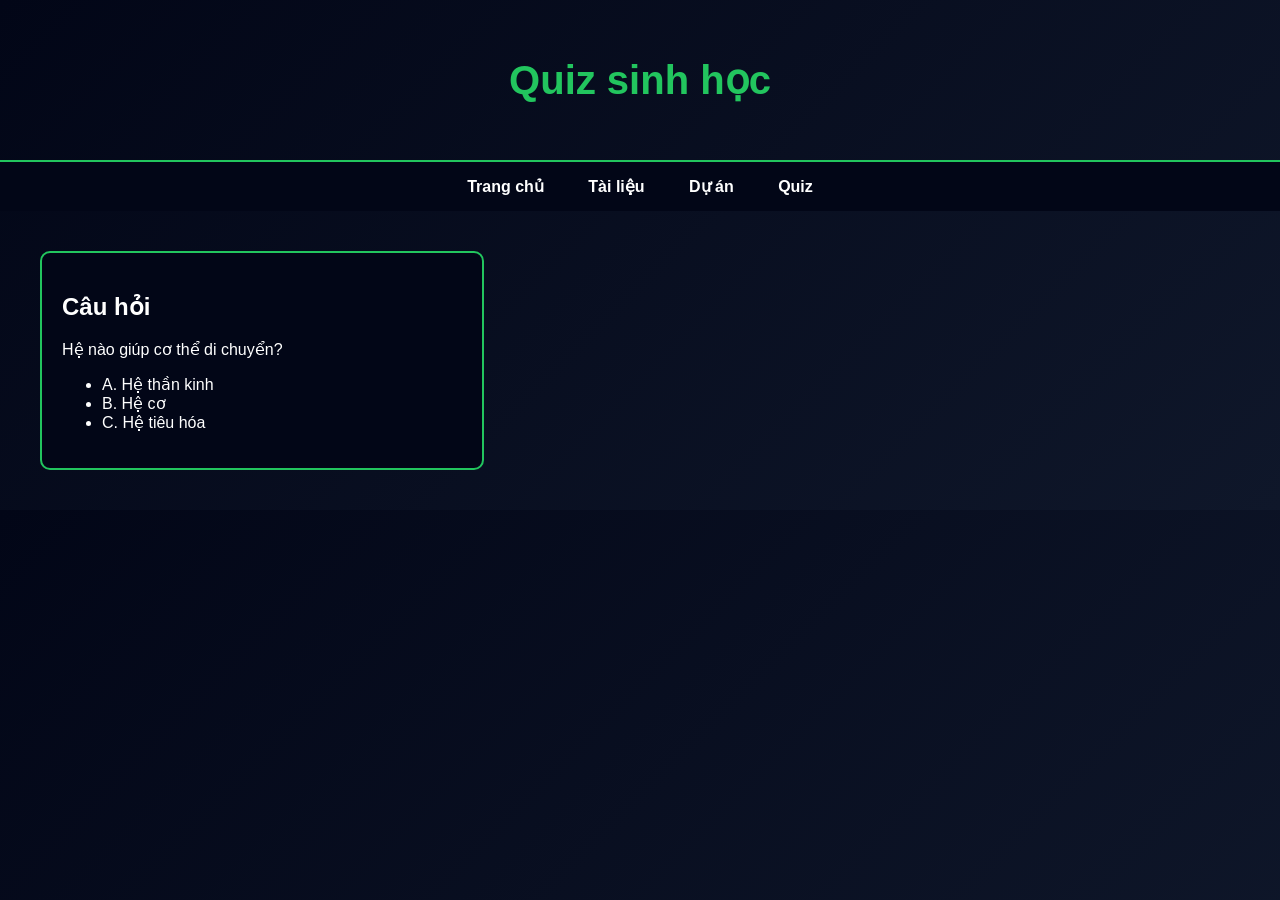
<file: quiz.html>
<!DOCTYPE html>
<html>

<head>
<title>Quiz</title>
<link rel="stylesheet" href="css/style.css">
</head>

<body>

<header>
<h1>Quiz sinh học</h1>
</header>

<nav>
<a href="index.html">Trang chủ</a>
<a href="study.html">Tài liệu</a>
<a href="projects.html">Dự án</a>
<a href="quiz.html">Quiz</a>
</nav>

<div class="container">

<div class="card">

<h2>Câu hỏi</h2>

<p>Hệ nào giúp cơ thể di chuyển?</p>

<ul>
<li>A. Hệ thần kinh</li>
<li>B. Hệ cơ</li>
<li>C. Hệ tiêu hóa</li>
</ul>

</div>

</div>

</body>
</html>
</file>
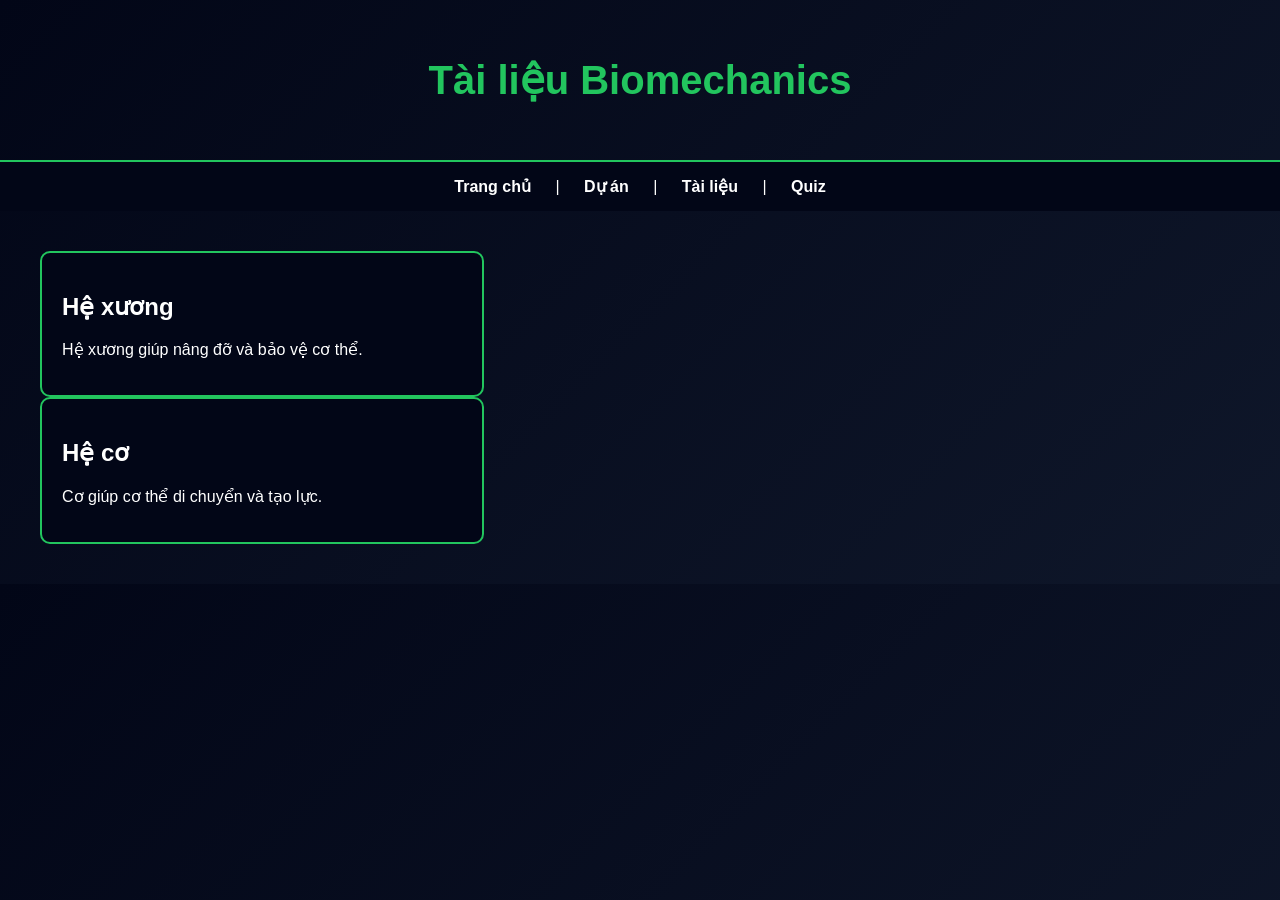
<file: study.html>
<!DOCTYPE html>
<html>

<head>
<title>Tài liệu Biomechanics</title>
<link rel="stylesheet" href="css/style.css">
</head>

<body>

<header>
<h1>Tài liệu Biomechanics</h1>
</header>

<nav>
<a href="index.html">Trang chủ</a> |
<a href="projects.html">Dự án</a> |
<a href="study.html">Tài liệu</a> |
<a href="quiz.html">Quiz</a>
</nav>

<div class="container">

<div class="card">
<h2>Hệ xương</h2>
<p>Hệ xương giúp nâng đỡ và bảo vệ cơ thể.</p>
</div>

<div class="card">
<h2>Hệ cơ</h2>
<p>Cơ giúp cơ thể di chuyển và tạo lực.</p>
</div>

</div>

</body>
</html>
</file>
<file: css/style.css>
body{
margin:0;
font-family:Arial;
background:linear-gradient(135deg,#020617,#0f172a);
color:white;
}

/* header */

header{
text-align:center;
padding:30px;
border-bottom:2px solid #22c55e;
}

header h1{
color:#22c55e;
font-size:40px;
}

/* menu */

nav{
text-align:center;
padding:15px;
background:#020617;
}

nav a{
color:white;
margin:20px;
text-decoration:none;
font-weight:bold;
}

nav a:hover{
color:#22c55e;
}

/* container */

.container{
padding:40px;
}

.section-title{
text-align:center;
margin-bottom:40px;
}

/* projects */

.projects{
display:flex;
flex-wrap:wrap;
gap:30px;
justify-content:center;
}

/* card */

.card{
background:#020617;
border:2px solid #22c55e;
border-radius:10px;
padding:20px;
width:400px;
transition:0.3s;
}

.card:hover{
box-shadow:0 0 20px #22c55e;
transform:scale(1.03);
}

/* product layout */

.product{
display:flex;
gap:20px;
margin-top:20px;
align-items:center;
}
/* layout dự án */

.projects{
display:flex;
gap:40px;
justify-content:center;
margin-top:30px;
flex-wrap:wrap;
}

.card video{
width:300px;
border-radius:10px;
}


/* poster */

.poster-section{
display:flex;
justify-content:center;
gap:40px;
margin-top:40px;
flex-wrap:wrap;
}

.poster-section img{
    width:420px;
    border-radius:10px;
    border:2px solid #22c55e;
}

.hero{
    
    
    background-image: url("../image/dr-stone.jpg");
    background-size: cover;
    background-repeat: no-repeat;
    background-position: center;

    height:400px;

    display:flex;
    align-items:center;
    justify-content:center;

    text-align:center;   /* chữ nằm giữa */

    color:white;
    font-size:50px;      /* chữ to hơn */
    font-weight:bold;    /* chữ đậm */
    text-shadow:2px 2px 10px black;

}
</file>
